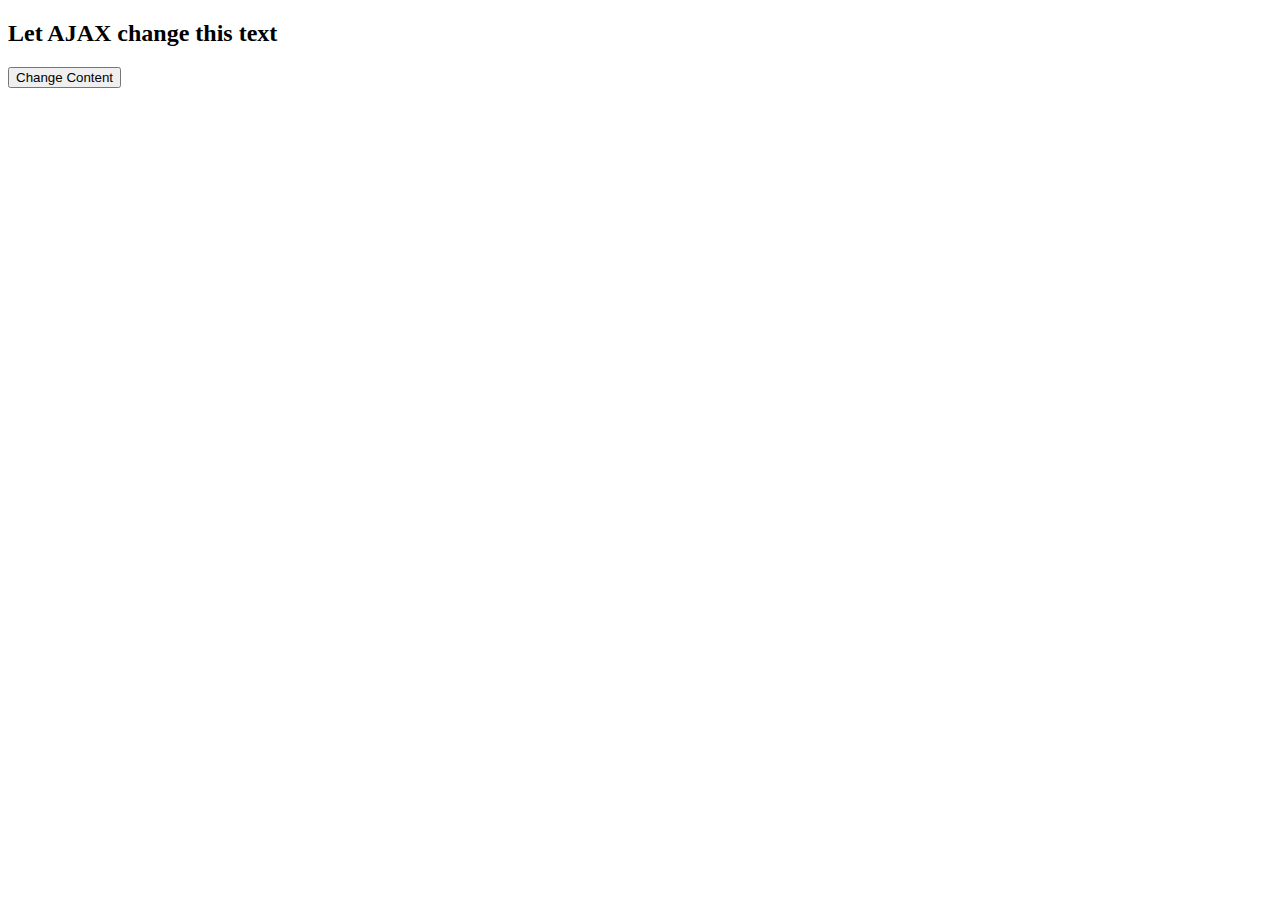
<file: ajax/index.html>
<!DOCTYPE html>
<html lang="en">

<head>
    <meta charset="UTF-8">
    <meta name="viewport" content="width=device-width, initial-scale=1.0">
    <title>Document</title>

</head>

<body>

    <div id="demo">
        <h2>Let AJAX change this text</h2>
        <button type="button" onclick="loadDoc()">Change Content</button>
      </div>
    <script>
        function loadDoc() {
            var xhttp = new XMLHttpRequest();
            xhttp.onreadystatechange = function () {
                if (this.readyState == 4 && this.status == 200) {
                    document.getElementById("demo").innerHTML = this.responseText;
                }
            };
            xhttp.open("GET", "index.txt", true);
            xhttp.send();
        }
    </script>
</body>

</html>
</file>
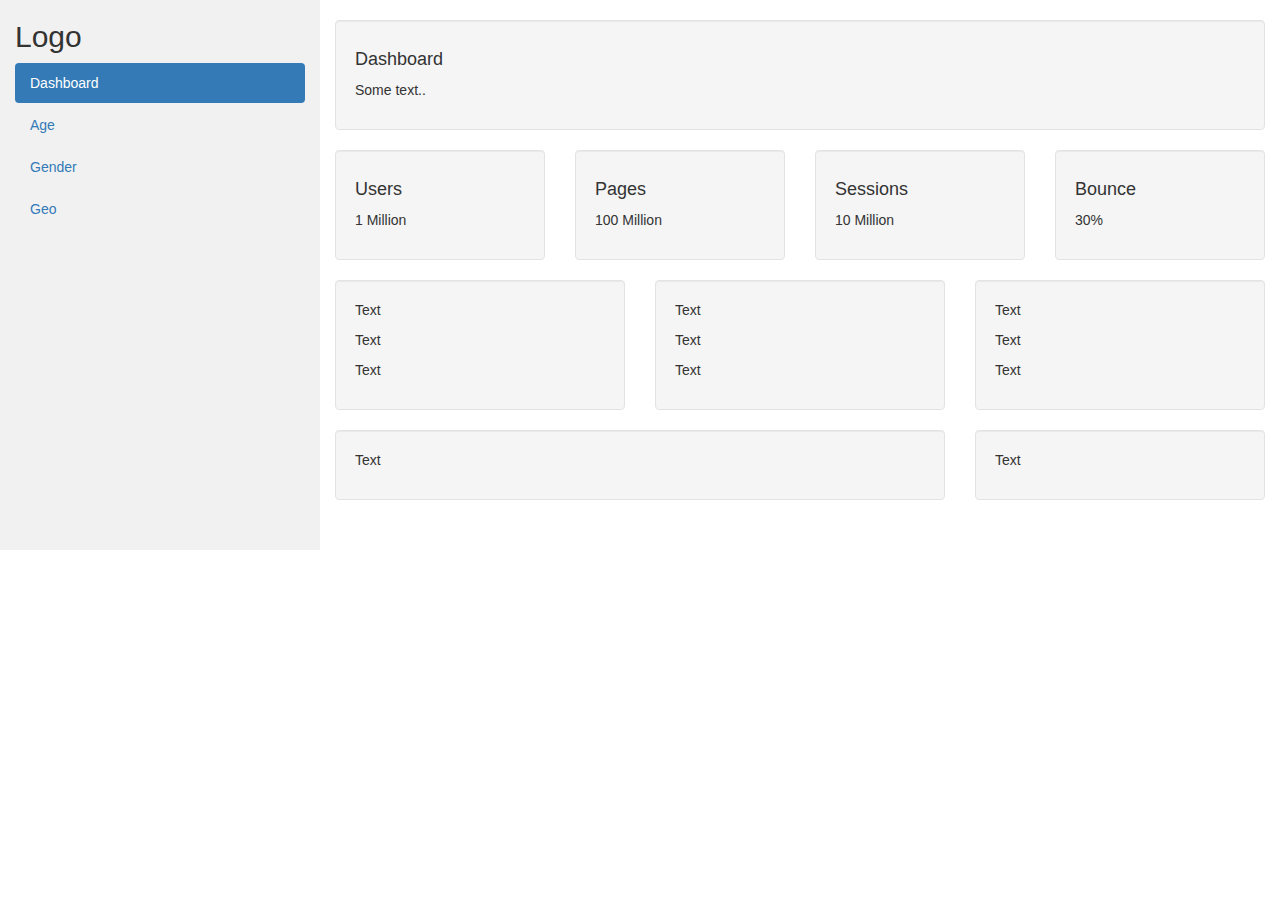
<file: Dashboard/index.html>
<!DOCTYPE html>
<html lang="en">
<head>
  <title>Bootstrap Example</title>
  <meta charset="utf-8">
  <meta name="viewport" content="width=device-width, initial-scale=1">
  <link rel="stylesheet" href="https://maxcdn.bootstrapcdn.com/bootstrap/3.4.1/css/bootstrap.min.css">
  <script src="https://ajax.googleapis.com/ajax/libs/jquery/3.7.1/jquery.min.js"></script>
  <script src="https://maxcdn.bootstrapcdn.com/bootstrap/3.4.1/js/bootstrap.min.js"></script>
  <style>
    /* Set height of the grid so .sidenav can be 100% (adjust as needed) */
    .row.content {height: 550px}
    
    /* Set gray background color and 100% height */
    .sidenav {
      background-color: #f1f1f1;
      height: 100%;
    }
        
    /* On small screens, set height to 'auto' for the grid */
    @media screen and (max-width: 767px) {
      .row.content {height: auto;} 
    }
  </style>
</head>
<body>

<nav class="navbar navbar-inverse visible-xs">
  <div class="container-fluid">
    <div class="navbar-header">
      <button type="button" class="navbar-toggle" data-toggle="collapse" data-target="#myNavbar">
        <span class="icon-bar"></span>
        <span class="icon-bar"></span>
        <span class="icon-bar"></span>                        
      </button>
      <a class="navbar-brand" href="#">Logo</a>
    </div>
    <div class="collapse navbar-collapse" id="myNavbar">
      <ul class="nav navbar-nav">
        <li class="active"><a href="#">Dashboard</a></li>
        <li><a href="#">Age</a></li>
        <li><a href="#">Gender</a></li>
        <li><a href="#">Geo</a></li>
      </ul>
    </div>
  </div>
</nav>

<div class="container-fluid">
  <div class="row content">
    <div class="col-sm-3 sidenav hidden-xs">
      <h2>Logo</h2>
      <ul class="nav nav-pills nav-stacked">
        <li class="active"><a href="#section1">Dashboard</a></li>
        <li><a href="#section2">Age</a></li>
        <li><a href="#section3">Gender</a></li>
        <li><a href="#section3">Geo</a></li>
      </ul><br>
    </div>
    <br>
    
    <div class="col-sm-9">
      <div class="well">
        <h4>Dashboard</h4>
        <p>Some text..</p>
      </div>
      <div class="row">
        <div class="col-sm-3">
          <div class="well">
            <h4>Users</h4>
            <p>1 Million</p> 
          </div>
        </div>
        <div class="col-sm-3">
          <div class="well">
            <h4>Pages</h4>
            <p>100 Million</p> 
          </div>
        </div>
        <div class="col-sm-3">
          <div class="well">
            <h4>Sessions</h4>
            <p>10 Million</p> 
          </div>
        </div>
        <div class="col-sm-3">
          <div class="well">
            <h4>Bounce</h4>
            <p>30%</p> 
          </div>
        </div>
      </div>
      <div class="row">
        <div class="col-sm-4">
          <div class="well">
            <p>Text</p> 
            <p>Text</p> 
            <p>Text</p> 
          </div>
        </div>
        <div class="col-sm-4">
          <div class="well">
            <p>Text</p> 
            <p>Text</p> 
            <p>Text</p> 
          </div>
        </div>
        <div class="col-sm-4">
          <div class="well">
            <p>Text</p> 
            <p>Text</p> 
            <p>Text</p> 
          </div>
        </div>
      </div>
      <div class="row">
        <div class="col-sm-8">
          <div class="well">
            <p>Text</p> 
          </div>
        </div>
        <div class="col-sm-4">
          <div class="well">
            <p>Text</p> 
          </div>
        </div>
      </div>
    </div>
  </div>
</div>

</body>
</html>
</file>
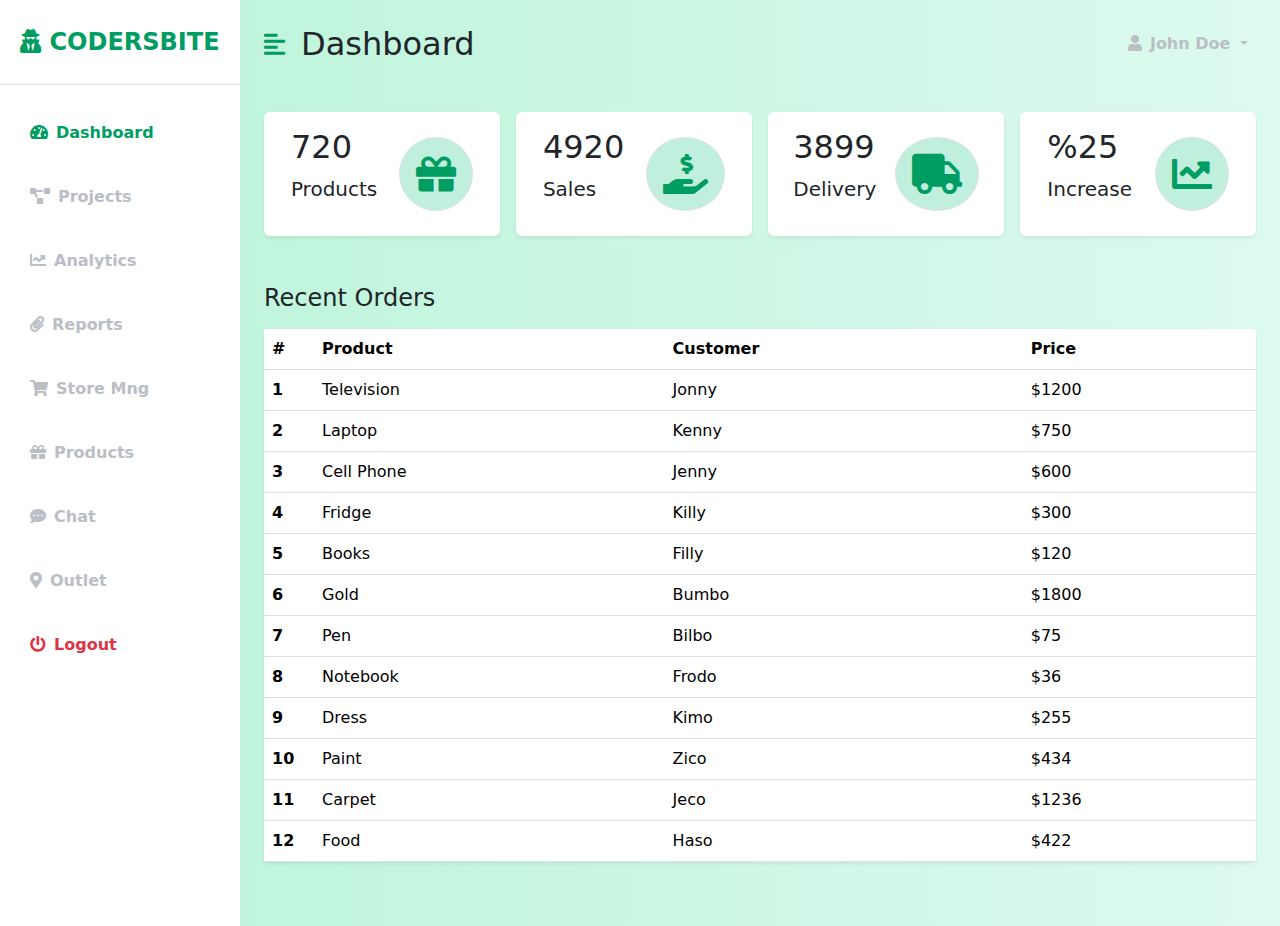
<file: responsive-bootstrap5-admin-dashboard-main/index.html>
<!DOCTYPE html>
<html lang="en">

<head>
    <meta charset="UTF-8" />
    <meta http-equiv="X-UA-Compatible" content="IE=edge" />
    <meta name="viewport" content="width=device-width, initial-scale=1.0" />
    <link href="https://cdn.jsdelivr.net/npm/bootstrap@5.0.0-beta3/dist/css/bootstrap.min.css" rel="stylesheet" />
    <link rel="stylesheet" href="https://cdnjs.cloudflare.com/ajax/libs/font-awesome/5.15.3/css/all.min.css" />
    <link rel="stylesheet" href="styles.css" />
    <title>Bootstap 5 Responsive Admin Dashboard</title>
</head>

<body>
    <div class="d-flex" id="wrapper">
        <!-- Sidebar -->
        <div class="bg-white" id="sidebar-wrapper">
            <div class="sidebar-heading text-center py-4 primary-text fs-4 fw-bold text-uppercase border-bottom"><i
                    class="fas fa-user-secret me-2"></i>Codersbite</div>
            <div class="list-group list-group-flush my-3">
                <a href="#" class="list-group-item list-group-item-action bg-transparent second-text active"><i
                        class="fas fa-tachometer-alt me-2"></i>Dashboard</a>
                <a href="#" class="list-group-item list-group-item-action bg-transparent second-text fw-bold"><i
                        class="fas fa-project-diagram me-2"></i>Projects</a>
                <a href="#" class="list-group-item list-group-item-action bg-transparent second-text fw-bold"><i
                        class="fas fa-chart-line me-2"></i>Analytics</a>
                <a href="#" class="list-group-item list-group-item-action bg-transparent second-text fw-bold"><i
                        class="fas fa-paperclip me-2"></i>Reports</a>
                <a href="#" class="list-group-item list-group-item-action bg-transparent second-text fw-bold"><i
                        class="fas fa-shopping-cart me-2"></i>Store Mng</a>
                <a href="#" class="list-group-item list-group-item-action bg-transparent second-text fw-bold"><i
                        class="fas fa-gift me-2"></i>Products</a>
                <a href="#" class="list-group-item list-group-item-action bg-transparent second-text fw-bold"><i
                        class="fas fa-comment-dots me-2"></i>Chat</a>
                <a href="#" class="list-group-item list-group-item-action bg-transparent second-text fw-bold"><i
                        class="fas fa-map-marker-alt me-2"></i>Outlet</a>
                <a href="#" class="list-group-item list-group-item-action bg-transparent text-danger fw-bold"><i
                        class="fas fa-power-off me-2"></i>Logout</a>
            </div>
        </div>
        <!-- /#sidebar-wrapper -->

        <!-- Page Content -->
        <div id="page-content-wrapper">
            <nav class="navbar navbar-expand-lg navbar-light bg-transparent py-4 px-4">
                <div class="d-flex align-items-center">
                    <i class="fas fa-align-left primary-text fs-4 me-3" id="menu-toggle"></i>
                    <h2 class="fs-2 m-0">Dashboard</h2>
                </div>

                <button class="navbar-toggler" type="button" data-bs-toggle="collapse"
                    data-bs-target="#navbarSupportedContent" aria-controls="navbarSupportedContent"
                    aria-expanded="false" aria-label="Toggle navigation">
                    <span class="navbar-toggler-icon"></span>
                </button>

                <div class="collapse navbar-collapse" id="navbarSupportedContent">
                    <ul class="navbar-nav ms-auto mb-2 mb-lg-0">
                        <li class="nav-item dropdown">
                            <a class="nav-link dropdown-toggle second-text fw-bold" href="#" id="navbarDropdown"
                                role="button" data-bs-toggle="dropdown" aria-expanded="false">
                                <i class="fas fa-user me-2"></i>John Doe
                            </a>
                            <ul class="dropdown-menu" aria-labelledby="navbarDropdown">
                                <li><a class="dropdown-item" href="#">Profile</a></li>
                                <li><a class="dropdown-item" href="#">Settings</a></li>
                                <li><a class="dropdown-item" href="#">Logout</a></li>
                            </ul>
                        </li>
                    </ul>
                </div>
            </nav>

            <div class="container-fluid px-4">
                <div class="row g-3 my-2">
                    <div class="col-md-3">
                        <div class="p-3 bg-white shadow-sm d-flex justify-content-around align-items-center rounded">
                            <div>
                                <h3 class="fs-2">720</h3>
                                <p class="fs-5">Products</p>
                            </div>
                            <i class="fas fa-gift fs-1 primary-text border rounded-full secondary-bg p-3"></i>
                        </div>
                    </div>

                    <div class="col-md-3">
                        <div class="p-3 bg-white shadow-sm d-flex justify-content-around align-items-center rounded">
                            <div>
                                <h3 class="fs-2">4920</h3>
                                <p class="fs-5">Sales</p>
                            </div>
                            <i
                                class="fas fa-hand-holding-usd fs-1 primary-text border rounded-full secondary-bg p-3"></i>
                        </div>
                    </div>

                    <div class="col-md-3">
                        <div class="p-3 bg-white shadow-sm d-flex justify-content-around align-items-center rounded">
                            <div>
                                <h3 class="fs-2">3899</h3>
                                <p class="fs-5">Delivery</p>
                            </div>
                            <i class="fas fa-truck fs-1 primary-text border rounded-full secondary-bg p-3"></i>
                        </div>
                    </div>

                    <div class="col-md-3">
                        <div class="p-3 bg-white shadow-sm d-flex justify-content-around align-items-center rounded">
                            <div>
                                <h3 class="fs-2">%25</h3>
                                <p class="fs-5">Increase</p>
                            </div>
                            <i class="fas fa-chart-line fs-1 primary-text border rounded-full secondary-bg p-3"></i>
                        </div>
                    </div>
                </div>

                <div class="row my-5">
                    <h3 class="fs-4 mb-3">Recent Orders</h3>
                    <div class="col">
                        <table class="table bg-white rounded shadow-sm  table-hover">
                            <thead>
                                <tr>
                                    <th scope="col" width="50">#</th>
                                    <th scope="col">Product</th>
                                    <th scope="col">Customer</th>
                                    <th scope="col">Price</th>
                                </tr>
                            </thead>
                            <tbody>
                                <tr>
                                    <th scope="row">1</th>
                                    <td>Television</td>
                                    <td>Jonny</td>
                                    <td>$1200</td>
                                </tr>
                                <tr>
                                    <th scope="row">2</th>
                                    <td>Laptop</td>
                                    <td>Kenny</td>
                                    <td>$750</td>
                                </tr>
                                <tr>
                                    <th scope="row">3</th>
                                    <td>Cell Phone</td>
                                    <td>Jenny</td>
                                    <td>$600</td>
                                </tr>
                                <tr>
                                    <th scope="row">4</th>
                                    <td>Fridge</td>
                                    <td>Killy</td>
                                    <td>$300</td>
                                </tr>
                                <tr>
                                    <th scope="row">5</th>
                                    <td>Books</td>
                                    <td>Filly</td>
                                    <td>$120</td>
                                </tr>
                                <tr>
                                    <th scope="row">6</th>
                                    <td>Gold</td>
                                    <td>Bumbo</td>
                                    <td>$1800</td>
                                </tr>
                                <tr>
                                    <th scope="row">7</th>
                                    <td>Pen</td>
                                    <td>Bilbo</td>
                                    <td>$75</td>
                                </tr>
                                <tr>
                                    <th scope="row">8</th>
                                    <td>Notebook</td>
                                    <td>Frodo</td>
                                    <td>$36</td>
                                </tr>
                                <tr>
                                    <th scope="row">9</th>
                                    <td>Dress</td>
                                    <td>Kimo</td>
                                    <td>$255</td>
                                </tr>
                                <tr>
                                    <th scope="row">10</th>
                                    <td>Paint</td>
                                    <td>Zico</td>
                                    <td>$434</td>
                                </tr>
                                <tr>
                                    <th scope="row">11</th>
                                    <td>Carpet</td>
                                    <td>Jeco</td>
                                    <td>$1236</td>
                                </tr>
                                <tr>
                                    <th scope="row">12</th>
                                    <td>Food</td>
                                    <td>Haso</td>
                                    <td>$422</td>
                                </tr>
                            </tbody>
                        </table>
                    </div>
                </div>

            </div>
        </div>
    </div>
    <!-- /#page-content-wrapper -->
    </div>

    <script src="https://cdn.jsdelivr.net/npm/bootstrap@5.0.0-beta3/dist/js/bootstrap.bundle.min.js"></script>
    <script>
        var el = document.getElementById("wrapper");
        var toggleButton = document.getElementById("menu-toggle");

        toggleButton.onclick = function () {
            el.classList.toggle("toggled");
        };
    </script>
</body>

</html>
</file>
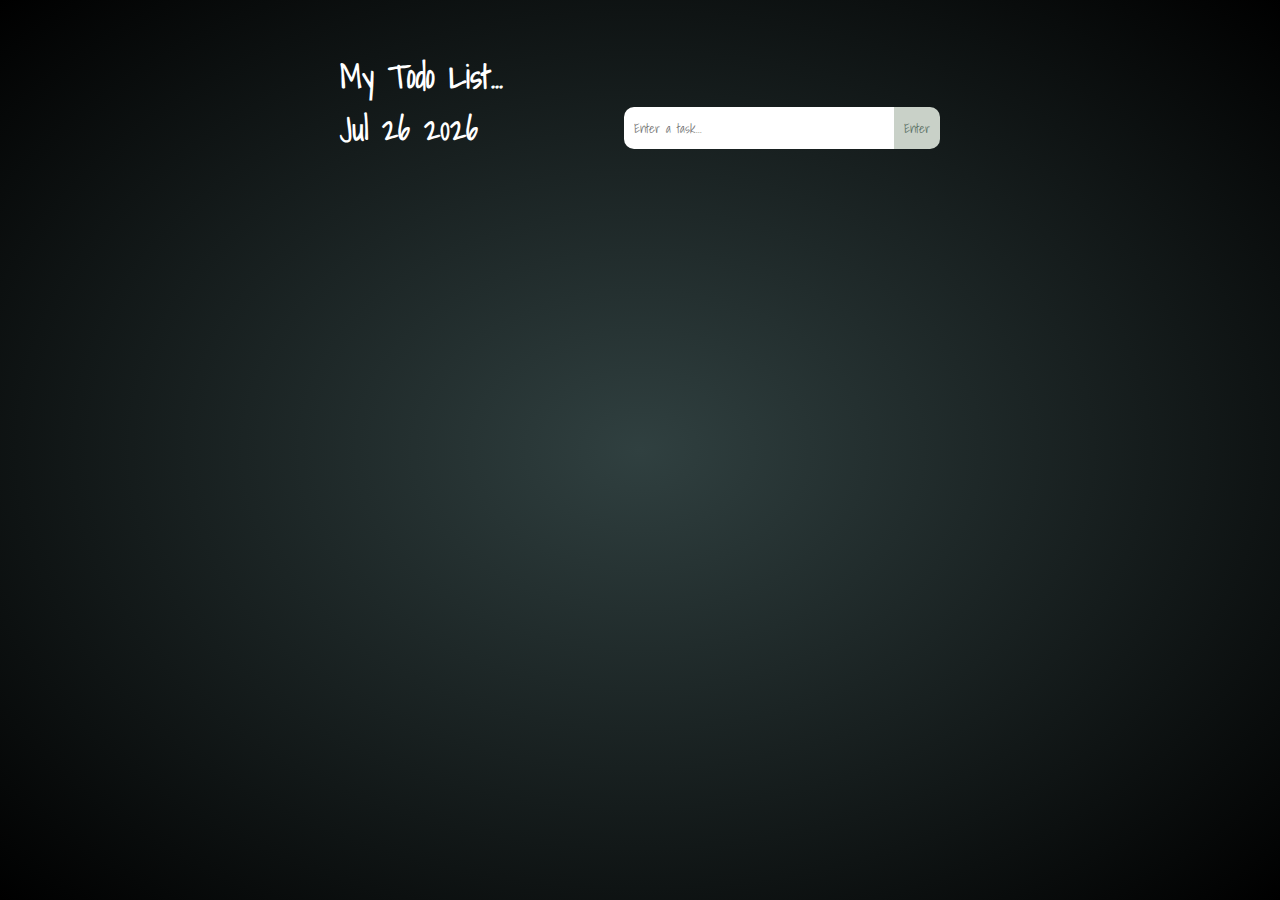
<file: To-do-list-local-storage-main/index.html>
<!DOCTYPE html>
<html lang="en">

<head>
  <meta charset="UTF-8">
  <meta http-equiv="X-UA-Compatible" content="IE=edge">
  <meta name="viewport" content="width=device-width, initial-scale=1.0">
  <link rel="stylesheet" href="style.css">
  <link rel="preconnect" href="https://fonts.googleapis.com">
  <link rel="preconnect" href="https://fonts.gstatic.com" crossorigin>
  <link href="https://fonts.googleapis.com/css2?family=Shadows+Into+Light&display=swap" rel="stylesheet">
  <link rel="stylesheet" href="https://cdnjs.cloudflare.com/ajax/libs/font-awesome/6.2.0/css/all.min.css">
  <title>To-do list</title>
</head>

<body>

  <main class="app">
    <h1>My Todo List...</h1>
    <div class="input-header">
      <h1><span id="date"></span></h1>
      <div class="to-do-input">
        <input type="text" id="item" placeholder="Enter a task..."><button id="enter">Enter</button>
      </div>
    </div>
    <div class="to-do-list"></div>
  </main>

  <script src="script.js"></script>

</body>

</html>
</file>
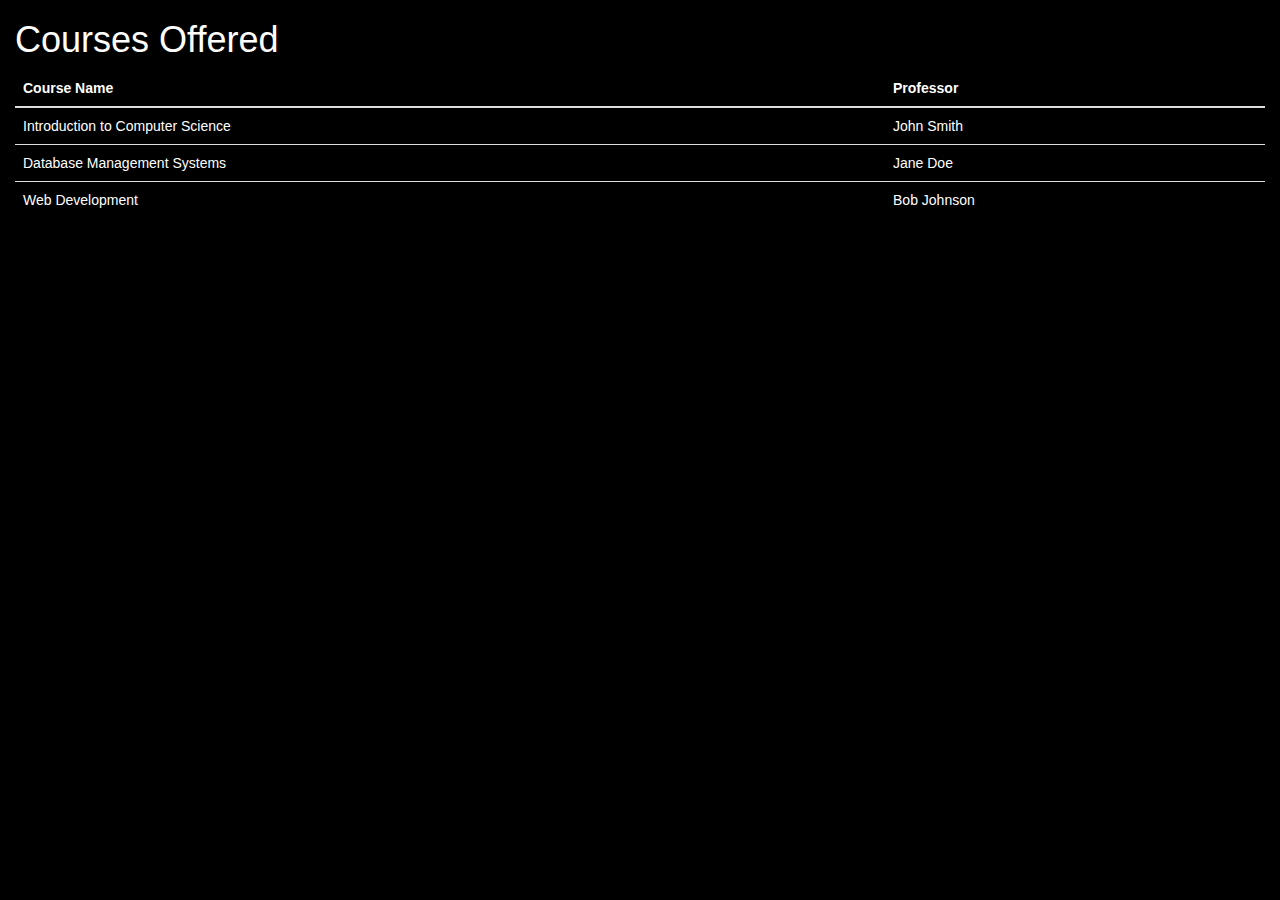
<file: Dashboard/courses.html>
<!DOCTYPE html>
<html>
<head>
    <title>Courses - College Dashboard</title>
    <link rel="stylesheet" href="https://maxcdn.bootstrapcdn.com/bootstrap/3.3.7/css/bootstrap.min.css">
    <script src="https://ajax.googleapis.com/ajax/libs/jquery/3.3.1/jquery.min.js"></script>
    <script src="https://maxcdn.bootstrapcdn.com/bootstrap/3.3.7/js/bootstrap.min.js"></script>
    <link rel="stylesheet" href="dash.css">
</head>
<body>
    <div class="container-fluid">
        <h1>Courses Offered</h1>
        <table class="table">
            <thead>
                <tr>
                    <th>Course Name</th>
                    <th>Professor</th>
                </tr>
            </thead>
            <tbody>
                <tr>
                    <td>Introduction to Computer Science</td>
                    <td>John Smith</td>
                </tr>
                <tr>
                    <td>Database Management Systems</td>
                    <td>Jane Doe</td>
                </tr>
                <tr>
                    <td>Web Development</td>
                    <td>Bob Johnson</td>
                </tr>
            </tbody>
        </table>
    </div>
</body>
</html>
</file>
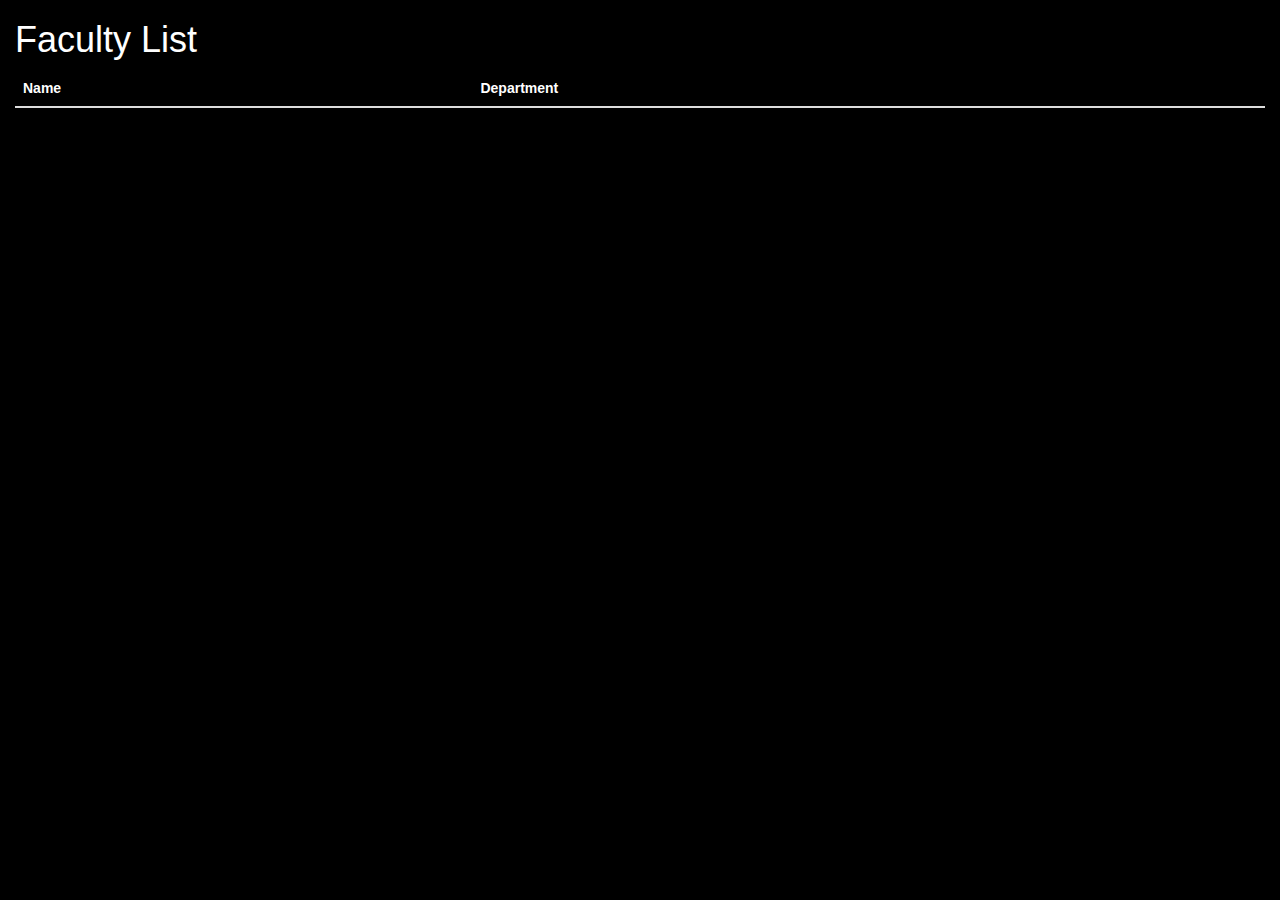
<file: Dashboard/professors.html>
<!DOCTYPE html>
<html>
<head>
    <title>Professors - College Dashboard</title>
    <link rel="stylesheet" href="https://maxcdn.bootstrapcdn.com/bootstrap/3.3.7/css/bootstrap.min.css">
    <script src="https://ajax.googleapis.com/ajax/libs/jquery/3.3.1/jquery.min.js"></script>
    <script src="https://maxcdn.bootstrapcdn.com/bootstrap/3.3.7/js/bootstrap.min.js"></script>
    <link rel="stylesheet" href="dash.css">
</head>
<body>
    <div class="container-fluid">
        <h1>Faculty List</h1>
        <table class="table">
            <thead>
                <tr>
                    <th>Name</th>
                    <th>Department</th>
                </tr>
            </thead>
            <tbody>
                <tr>
</file>
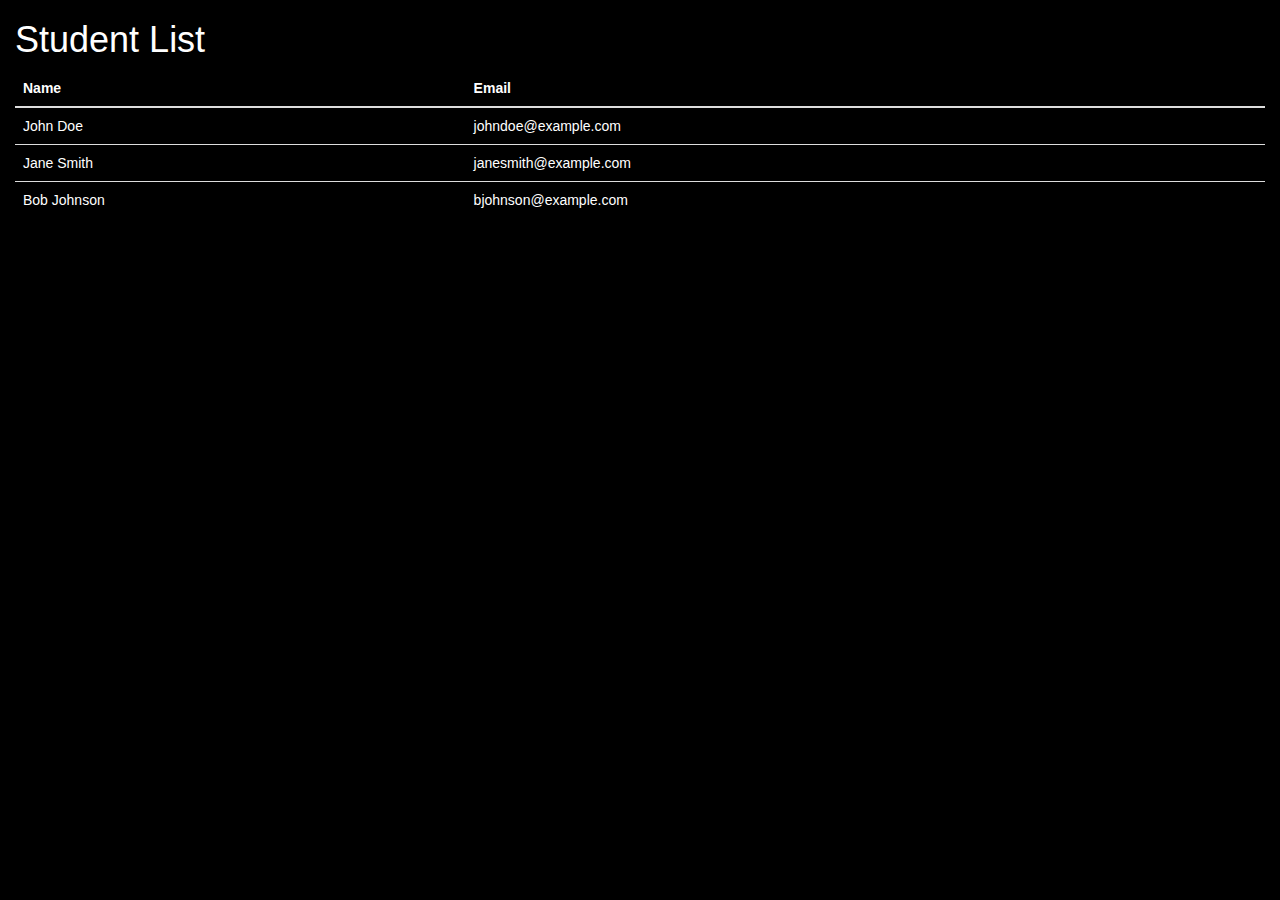
<file: Dashboard/students.html>
<!DOCTYPE html>
<html>
<head>
    <title>Students - College Dashboard</title>
    <link rel="stylesheet" href="https://maxcdn.bootstrapcdn.com/bootstrap/3.3.7/css/bootstrap.min.css">
    <script src="https://ajax.googleapis.com/ajax/libs/jquery/3.3.1/jquery.min.js"></script>
    <script src="https://maxcdn.bootstrapcdn.com/bootstrap/3.3.7/js/bootstrap.min.js"></script>
    <link rel="stylesheet" href="dash.css">
</head>
<body>
    <div class="container-fluid">
        <h1>Student List</h1>
        <table class="table">
            <thead>
                <tr>
                    <th>Name</th>
                    <th>Email</th>
                </tr>
            </thead>
            <tbody>
                <tr>
                    <td>John Doe</td>
                    <td>johndoe@example.com</td>
                </tr>
                <tr>
                    <td>Jane Smith</td>
                    <td>janesmith@example.com</td>
                </tr>
                <tr>
                    <td>Bob Johnson</td>
                    <td>bjohnson@example.com</td>
                </tr>
            </tbody>
        </table>
    </div>
</body>
</html>
</file>
<file: responsive-bootstrap5-admin-dashboard-main/styles.css>
:root {
  --main-bg-color: #009d63;
  --main-text-color: #009d63;
  --second-text-color: #bbbec5;
  --second-bg-color: #c1efde;
}

.primary-text {
  color: var(--main-text-color);
}

.second-text {
  color: var(--second-text-color);
}

.primary-bg {
  background-color: var(--main-bg-color);
}

.secondary-bg {
  background-color: var(--second-bg-color);
}

.rounded-full {
  border-radius: 100%;
}

#wrapper {
  overflow-x: hidden;
  background-image: linear-gradient(
    to right,
    #baf3d7,
    #c2f5de,
    #cbf7e4,
    #d4f8ea,
    #ddfaef
  );
}

#sidebar-wrapper {
  min-height: 100vh;
  margin-left: -15rem;
  -webkit-transition: margin 0.25s ease-out;
  -moz-transition: margin 0.25s ease-out;
  -o-transition: margin 0.25s ease-out;
  transition: margin 0.25s ease-out;
}

#sidebar-wrapper .sidebar-heading {
  padding: 0.875rem 1.25rem;
  font-size: 1.2rem;
}

#sidebar-wrapper .list-group {
  width: 15rem;
}

#page-content-wrapper {
  min-width: 100vw;
}

#wrapper.toggled #sidebar-wrapper {
  margin-left: 0;
}

#menu-toggle {
  cursor: pointer;
}

.list-group-item {
  border: none;
  padding: 20px 30px;
}

.list-group-item.active {
  background-color: transparent;
  color: var(--main-text-color);
  font-weight: bold;
  border: none;
}

@media (min-width: 768px) {
  #sidebar-wrapper {
    margin-left: 0;
  }

  #page-content-wrapper {
    min-width: 0;
    width: 100%;
  }

  #wrapper.toggled #sidebar-wrapper {
    margin-left: -15rem;
  }
}
</file>
<file: To-do-list-local-storage-main/style.css>
*{
  padding: 0;
  margin: 0;
}

/* #5b7065, black */
body {
  background: rgba(48, 64, 64, 1.0); 
  background: -webkit-radial-gradient(center, rgba(48, 64, 64, 1.0) 0%, rgba(0, 0, 0, 1.0) 100%);
  background: -moz-radial-gradient(center, rgba(48, 64, 64, 1.0) 0%, rgba(0, 0, 0, 1.0) 100%);
  background: radial-gradient(ellipse at center, rgba(48, 64, 64, 1.0) 0%, rgba(0, 0, 0, 1.0) 100%);
  font-family: 'Shadows Into Light', cursive;
  min-height: 100vh;
}

button {
  height: fit-content;
  cursor: pointer;
  color: #04202c;
  background-color: #c9d1c8;
}

.app {
  width: 600px;
  margin: auto;
  padding-top: 50px;
  color: white;
}

.input-header {
  display: flex;
  justify-content: space-between;
  align-items: center;
  color: white;
  border-top-left-radius: 10px;
  border-top-right-radius: 10px;
  padding: 0px 0px 10px 0px;
}

.to-do-input input {
  width: 250px;
  font-family: inherit;
  border: none;
  border-top-left-radius: 10px;
  border-bottom-left-radius: 10px;
  padding: 10px;
  outline: none;
}

.to-do-input button {
  color: #5b7065;
  font-family: inherit;
  border: none;
  padding: 10px;
  border-top-right-radius: 10px;
  border-bottom-right-radius: 10px;
}

.to-do-list {
  display: flex;
  flex-direction: column;
  gap: 15px;
}

.to-do-list i {
  color: #c9d1c8;
  cursor: pointer;
}

.to-do-list .fa-pen-to-square {
  color: #5b7065;
}

.to-do-list button {
  padding: 8px;
  border-radius: 10px;
  cursor: pointer;
  font-family: inherit;
  border: none;
}

.item {
  display: flex;
  flex-direction: column;
  gap: 10px;
  background-color: rgba(0, 0, 0, 0.3);
  border-radius: 10px;
  padding: 8px;
  box-shadow: 0px 2px 4px 0px rgba(0, 0, 0, 0.5);
}

.input-controller {
  display: flex;
  gap: 10px;
}

.input-controller textarea {
  width: 100%;
  outline: none;
  border: none;
  resize: none;
  line-height: 1.4;
  color: white;
  border-radius: 10px;
  background-color: transparent;
  font-size: 1.2rem;
  font-family: inherit;
  transition: all 0.30s ease-in-out;
}

textarea:focus {
  box-shadow: 0 0 5px white;
}

.edit-controller {
  display: flex;
  gap: 5px;
}

.update-controller {
  display: none;
}

@media(max-width: 768px) {
  .app {
    width: 95%;
    text-align: center;
  }

  .input-header {
    flex-direction: column;
    padding-bottom: 20px;
  }

  .to-do-input {
    display: flex;
  }

  .to-do-input input {
    width: 300px;
  }

}
</file>
<file: Dashboard/dash.css>
*{
    background-color: black;
}

h1 ,p,th,tr,h3{
    color: white;
}

.sidebar{
    background-color: white;
}
img{
    width: 418px;
}
</file>
